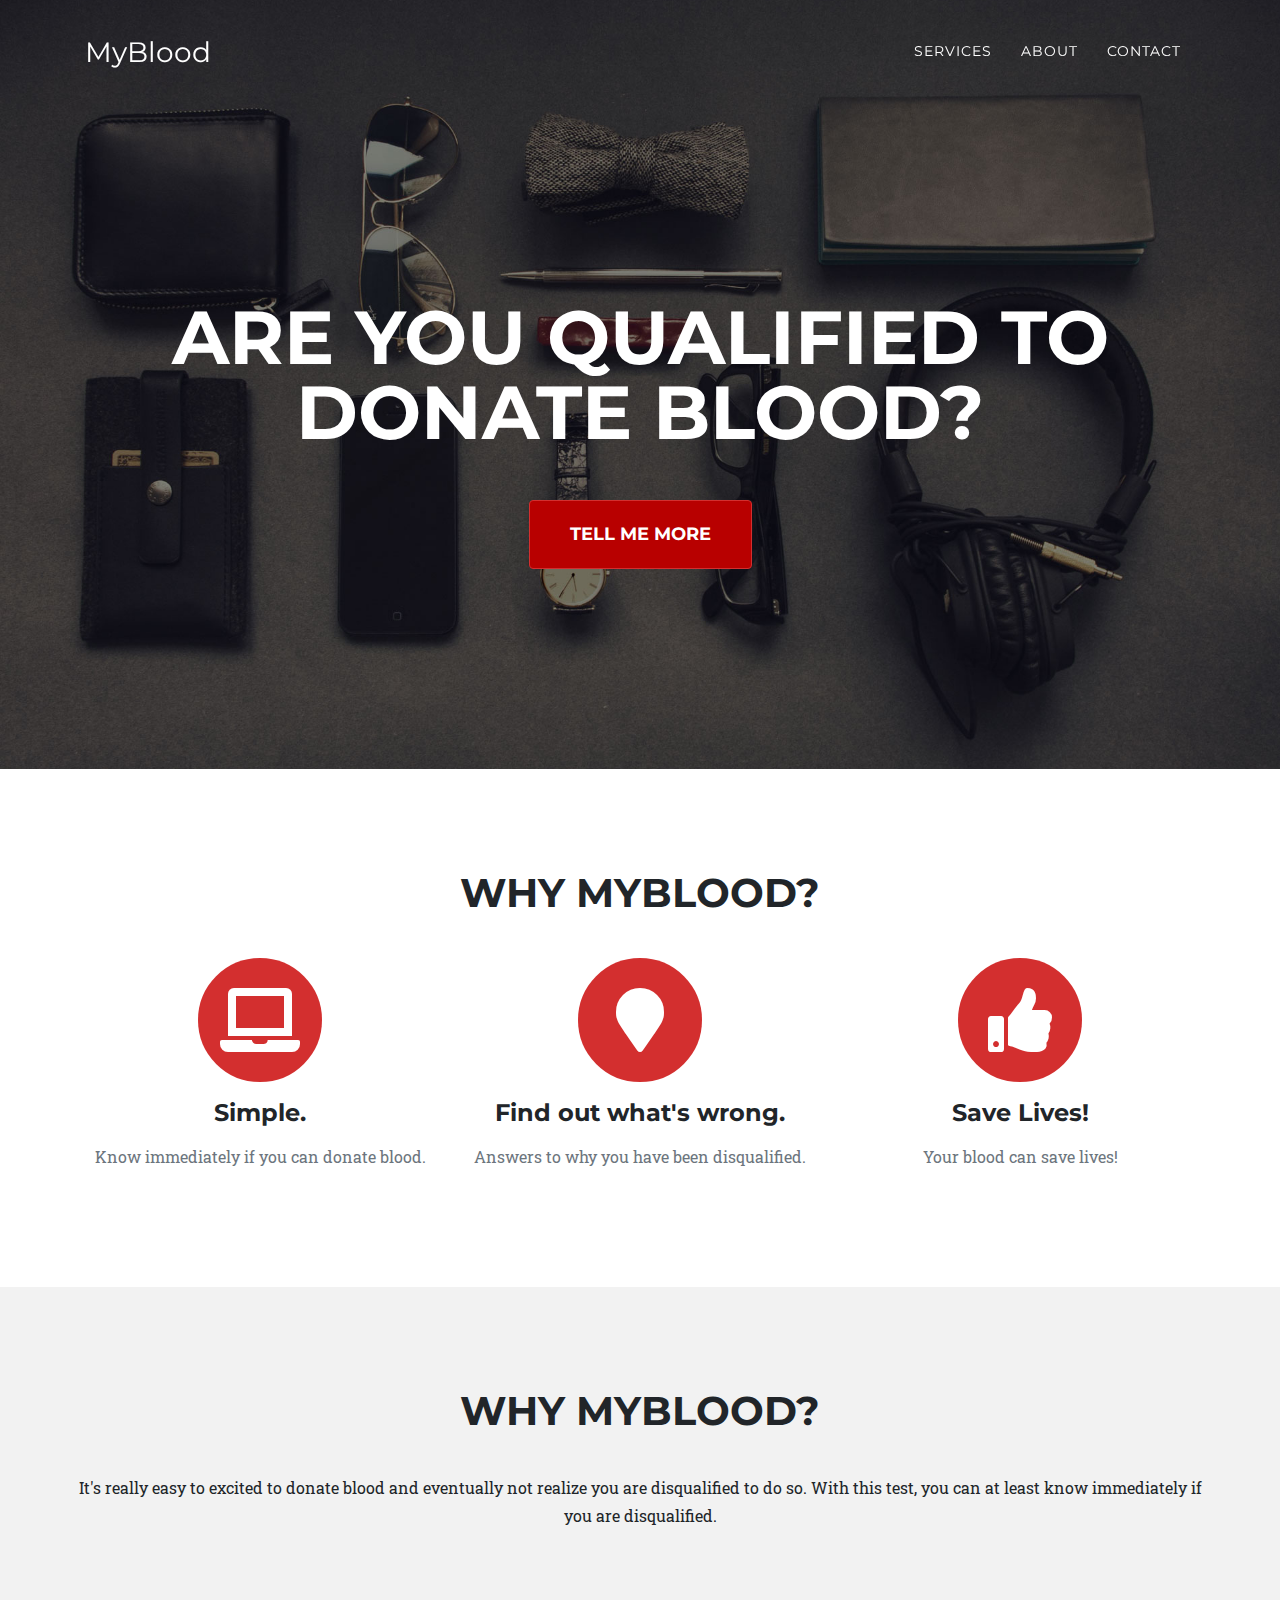
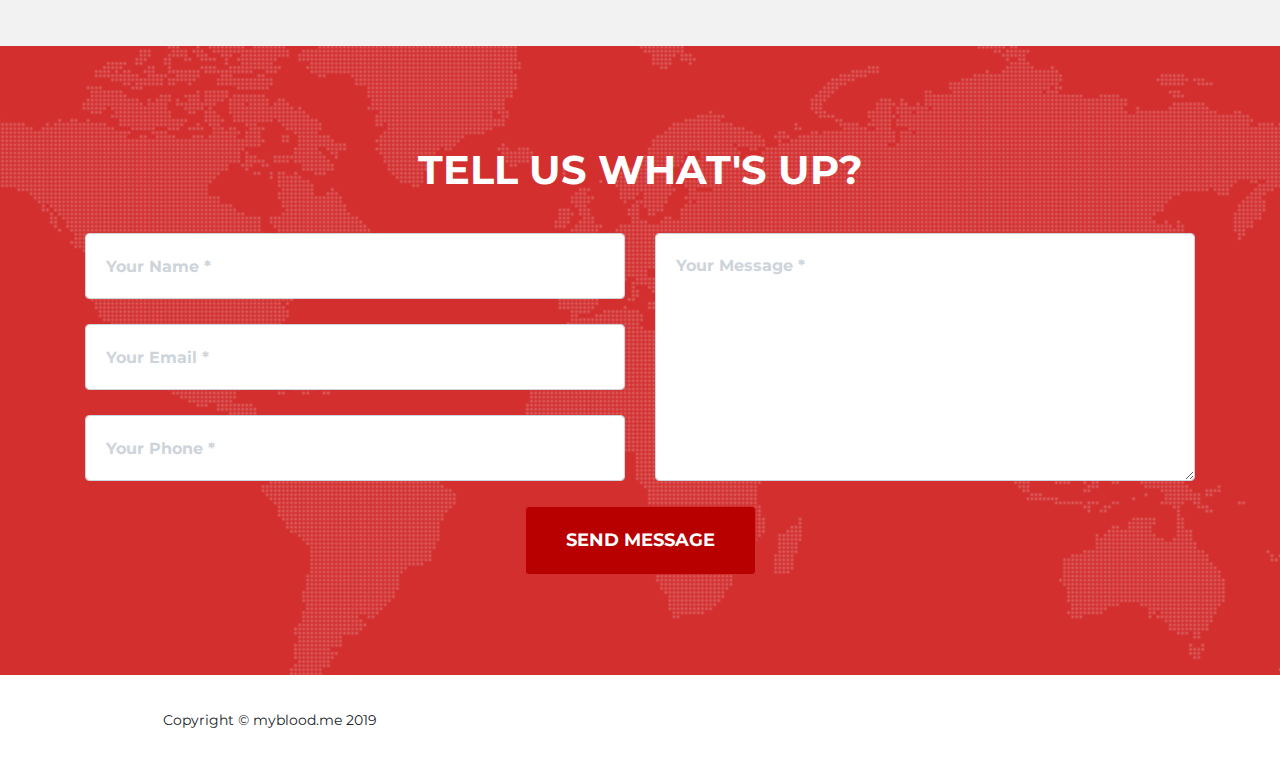
<file: index.html>
<!DOCTYPE html>
<html lang="en">

<head>

    <meta charset="utf-8">
    <meta name="viewport" content="width=device-width, initial-scale=1, shrink-to-fit=no">
    <meta name="description" content="">
    <meta name="author" content="">

    <title>MyBlood</title>

    <!-- Bootstrap core CSS -->
    <link href="vendor/bootstrap/css/bootstrap.min.css" rel="stylesheet">

    <!-- Custom fonts for this template -->
    <link href="vendor/fontawesome-free/css/all.min.css" rel="stylesheet" type="text/css">
    <link href="https://fonts.googleapis.com/css?family=Montserrat:400,700" rel="stylesheet" type="text/css">
    <link href='https://fonts.googleapis.com/css?family=Kaushan+Script' rel='stylesheet' type='text/css'>
    <link href='https://fonts.googleapis.com/css?family=Droid+Serif:400,700,400italic,700italic' rel='stylesheet' type='text/css'>
    <link href='https://fonts.googleapis.com/css?family=Roboto+Slab:400,100,300,700' rel='stylesheet' type='text/css'>

    <!-- Custom styles for this template -->
    <link href="css/style.css" rel="stylesheet">

</head>

<body id="page-top">

    <!-- Navigation -->
    <nav class="navbar navbar-expand-lg navbar-dark fixed-top" id="mainNav">
        <div class="container">
            <a class="navbar-brand js-scroll-trigger" href="#page-top">MyBlood</a>
            <button class="navbar-toggler navbar-toggler-right" type="button" data-toggle="collapse" data-target="#navbarResponsive" aria-controls="navbarResponsive" aria-expanded="false" aria-label="Toggle navigation">
                Menu
                <i class="fas fa-bars"></i>
            </button>
            <div class="collapse navbar-collapse" id="navbarResponsive">
                <ul class="navbar-nav text-uppercase ml-auto">
                    <li class="nav-item">
                        <a class="nav-link js-scroll-trigger" href="#services">Services</a>
                    </li>
                    <li class="nav-item">
                        <a class="nav-link js-scroll-trigger" href="#about">About</a>
                    </li>
                    <li class="nav-item">
                        <a class="nav-link js-scroll-trigger" href="#contact">Contact</a>
                    </li>

                </ul>
            </div>
        </div>
    </nav>

    <!-- Header -->
    <header class="masthead">
        <div class="container">
            <div class="intro-text">
                <div class="intro-heading text-uppercase">Are you qualified to donate blood?</div>
                <a class="btn btn-primary btn-xl text-uppercase js-scroll-trigger" href="test.html">Tell Me More</a>
            </div>
        </div>
    </header>

    <!-- Services -->
    <section class="page-section" id="services">
        <div class="container">
            <div class="row">
                <div class="col-lg-12 text-center">
                    <h2 class="section-heading text-uppercase">Why MyBlood?</h2>
                    <br>
                </div>
            </div>
            <div class="row text-center">
                <div class="col-md-4">
                    <span class="fa-stack fa-4x">
                        <i class="fas fa-circle fa-stack-2x text-primary"></i>
                        <i class="fas fa-laptop fa-stack-1x fa-inverse"></i>
                    </span>
                    <h4 class="service-heading">Simple.</h4>
                    <p class="text-muted">Know immediately if you can donate blood.</p>
                </div>
                <div class="col-md-4">
                    <span class="fa-stack fa-4x">
                        <i class="fas fa-circle fa-stack-2x text-primary"></i>
                        <i class="fas fa-map-marker fa-stack-1x fa-inverse"></i>
                    </span>
                    <h4 class="service-heading">Find out what's wrong.</h4>
                    <p class="text-muted">Answers to why you have been disqualified.</p>
                </div>
                <div class="col-md-4">
                    <span class="fa-stack fa-4x">
                        <i class="fas fa-circle fa-stack-2x text-primary"></i>
                        <i class="fas fa-thumbs-up fa-stack-1x fa-inverse"></i>
                    </span>
                    <h4 class="service-heading">Save Lives!</h4>
                    <p class="text-muted">Your blood can save lives!</p>
                </div>
            </div>
        </div>
    </section>

    <!-- About MyBlood -->
    <section class="page-section" id="about">
        <div class="container">
            <div class="row">
                <div class="col-lg-12 text-center">
                    <h2 class="section-heading text-uppercase">Why MyBlood?</h2>
                    <br>
                </div>
            </div>
            <div class="row text-center">
                <p> It's really easy to excited to donate blood and eventually not realize you are disqualified to do so. With this test, you can at least know immediately if you are disqualified. </p>
            </div>
        </div>
    </section>

    <!-- Contact -->
    <section class="page-section" id="contact">
        <div class="container">
            <div class="row">
                <div class="col-lg-12 text-center">
                    <h2 class="section-heading text-uppercase">Tell us what's up?</h2>
                    <br>
                </div>
            </div>
            <div class="row">
                <div class="col-lg-12">
                    <form id="contactForm" name="sentMessage" novalidate="novalidate">
                        <div class="row">
                            <div class="col-md-6">
                                <div class="form-group">
                                    <input class="form-control" id="name" type="text" placeholder="Your Name *" required="required" data-validation-required-message="Please enter your name.">
                                    <p class="help-block text-danger"></p>
                                </div>
                                <div class="form-group">
                                    <input class="form-control" id="email" type="email" placeholder="Your Email *" required="required" data-validation-required-message="Please enter your email address.">
                                    <p class="help-block text-danger"></p>
                                </div>
                                <div class="form-group">
                                    <input class="form-control" id="phone" type="tel" placeholder="Your Phone *" required="required" data-validation-required-message="Please enter your phone number.">
                                    <p class="help-block text-danger"></p>
                                </div>
                            </div>
                            <div class="col-md-6">
                                <div class="form-group">
                                    <textarea class="form-control" id="message" placeholder="Your Message *" required="required" data-validation-required-message="Please enter a message."></textarea>
                                    <p class="help-block text-danger"></p>
                                </div>
                            </div>
                            <div class="clearfix"></div>
                            <div class="col-lg-12 text-center">
                                <div id="success"></div>
                                <button id="sendMessageButton" class="btn btn-primary btn-xl text-uppercase" type="submit">Send Message</button>
                            </div>
                        </div>
                    </form>
                </div>
            </div>
        </div>
    </section>

    <!-- Footer -->
    <footer class="footer">
        <div class="container">
            <div class="col-md-4">
                <span class="copyright">Copyright &copy; myblood.me 2019</span>
            </div>
        </div>
    </footer>

    <!-- Bootstrap core JavaScript -->
    <script src="vendor/jquery/jquery.min.js"></script>
    <script src="vendor/bootstrap/js/bootstrap.bundle.min.js"></script>

    <!-- Plugin JavaScript -->
    <script src="vendor/jquery-easing/jquery.easing.min.js"></script>

    <!-- Contact form JavaScript -->
    <script src="js/jqBootstrapValidation.js"></script>
    <script src="js/contact_me.js"></script>

    <!-- Custom scripts -->
    <script src="js/script.min.js"></script>

</body>

</html>
</file>
<file: css/style.css>
/*!
 * Start Bootstrap - Agency v5.2.2 (https://startbootstrap.com/template-overviews/agency)
 * Copyright 2013-2019 Start Bootstrap
 * Licensed under MIT (https://github.com/BlackrockDigital/startbootstrap-agency/blob/master/LICENSE)
 */
body {
    overflow-x: hidden;
    font-family: 'Roboto Slab', -apple-system, BlinkMacSystemFont, 'Segoe UI', Roboto, 'Helvetica Neue', Arial, sans-serif, 'Apple Color Emoji', 'Segoe UI Emoji', 'Segoe UI Symbol', 'Noto Color Emoji';
}

p {
    line-height: 1.75;
}

a {
    color: #D32F2F;
}

a:hover {
    color: #fec503;
}

.text-primary {
    color: #D32F2F !important;
}

h1,
h2,
h3,
h4,
h5,
h6 {
    font-weight: 700;
    font-family: 'Montserrat', -apple-system, BlinkMacSystemFont, 'Segoe UI', Roboto, 'Helvetica Neue', Arial, sans-serif, 'Apple Color Emoji', 'Segoe UI Emoji', 'Segoe UI Symbol', 'Noto Color Emoji';
}

.page-section {
    padding: 100px 0;
}

.page-section h2.section-heading {
    font-size: 40px;
    margin-top: 0;
    margin-bottom: 15px;
}

.page-section h3.section-subheading {
    font-size: 16px;
    font-weight: 400;
    font-style: italic;
    margin-bottom: 75px;
    text-transform: none;
    font-family: 'Droid Serif', -apple-system, BlinkMacSystemFont, 'Segoe UI', Roboto, 'Helvetica Neue', Arial, sans-serif, 'Apple Color Emoji', 'Segoe UI Emoji', 'Segoe UI Symbol', 'Noto Color Emoji';
}

@media (min-width: 768px) {
    section {
        padding: 150px 0;
    }
}

::-moz-selection {
    background: #D32F2F;
    text-shadow: none;
}

::selection {
    background: #D32F2F;
    text-shadow: none;
}

img::-moz-selection {
    background: transparent;
}

img::selection {
    background: transparent;
}

img::-moz-selection {
    background: transparent;
}

.btn {
    font-family: 'Montserrat', -apple-system, BlinkMacSystemFont, 'Segoe UI', Roboto, 'Helvetica Neue', Arial, sans-serif, 'Apple Color Emoji', 'Segoe UI Emoji', 'Segoe UI Symbol', 'Noto Color Emoji';
    font-weight: 700;
}

.btn-xl {
    font-size: 18px;
    padding: 20px 40px;
}

.btn-primary {
    background-color: #B80000;
    border-color: #D32F2F;
}

.btn-primary:active, .btn-primary:focus, .btn-primary:hover {
    background-color: #700000 !important;
    border-color: #700000 !important;
    color: white;
}

#mainNav {
    background-color: #D32F2F;
}

#mainNav .navbar-toggler {
    font-size: 12px;
    right: 0;
    padding: 13px;
    text-transform: uppercase;
    color: white;
    border: 0;
    background-color: #B80000;
    font-family: 'Montserrat', -apple-system, BlinkMacSystemFont, 'Segoe UI', Roboto, 'Helvetica Neue', Arial, sans-serif, 'Apple Color Emoji', 'Segoe UI Emoji', 'Segoe UI Symbol', 'Noto Color Emoji';
}

#mainNav .navbar-brand {
    color: #ffffff;
    font-family: 'Montserrat', -apple-system, BlinkMacSystemFont, 'Segoe UI', Roboto, 'Helvetica Neue', Arial, sans-serif, 'Apple Color Emoji', 'Segoe UI Emoji', 'Segoe UI Symbol', 'Noto Color Emoji';
}

#mainNav .navbar-brand.active, #mainNav .navbar-brand:active, #mainNav .navbar-brand:focus, #mainNav .navbar-brand:hover {
    color: #fec503;
}

#mainNav .navbar-nav .nav-item .nav-link {
    font-size: 90%;
    font-weight: 400;
    padding: 0.75em 0;
    letter-spacing: 1px;
    color: white;
    font-family: 'Montserrat', -apple-system, BlinkMacSystemFont, 'Segoe UI', Roboto, 'Helvetica Neue', Arial, sans-serif, 'Apple Color Emoji', 'Segoe UI Emoji', 'Segoe UI Symbol', 'Noto Color Emoji';
}

#mainNav .navbar-nav .nav-item .nav-link.active, #mainNav .navbar-nav .nav-item .nav-link:hover {
    color: #FFFFFF;
}

@media (min-width: 992px) {
    #mainNav {
        padding-top: 25px;
        padding-bottom: 25px;
        transition: padding-top 0.3s, padding-bottom 0.3s;
        border: none;
        background-color: transparent;
    }

    #mainNav .navbar-brand {
        font-size: 1.75em;
        transition: all 0.3s;
    }

    #mainNav .navbar-nav .nav-item .nav-link {
        padding: 1.1em 1em !important;
    }

    #mainNav.navbar-shrink {
        padding-top: 0;
        padding-bottom: 0;
        background-color: #D32F2F;
    }

    #mainNav.navbar-shrink .navbar-brand {
        font-size: 1.25em;
        padding: 12px 0;
    }
}

#mainNav2 {
    background-color: #D32F2F;
}

#mainNav2 .navbar-toggler {
    font-size: 12px;
    right: 0;
    padding: 13px;
    text-transform: uppercase;
    color: white;
    border: 0;
    background-color: #B80000;
    font-family: 'Montserrat', -apple-system, BlinkMacSystemFont, 'Segoe UI', Roboto, 'Helvetica Neue', Arial, sans-serif, 'Apple Color Emoji', 'Segoe UI Emoji', 'Segoe UI Symbol', 'Noto Color Emoji';
}

#mainNav2 .navbar-brand {
    color: #ffffff;
    font-family: 'Montserrat', -apple-system, BlinkMacSystemFont, 'Segoe UI', Roboto, 'Helvetica Neue', Arial, sans-serif, 'Apple Color Emoji', 'Segoe UI Emoji', 'Segoe UI Symbol', 'Noto Color Emoji';
}

#mainNav2 .navbar-brand.active, #mainNav .navbar-brand:active, #mainNav .navbar-brand:focus, #mainNav .navbar-brand:hover {
    color: #fec503;
}

#mainNav2 .navbar-nav .nav-item .nav-link {
    font-size: 90%;
    font-weight: 400;
    padding: 0.75em 0;
    letter-spacing: 1px;
    color: white;
    font-family: 'Montserrat', -apple-system, BlinkMacSystemFont, 'Segoe UI', Roboto, 'Helvetica Neue', Arial, sans-serif, 'Apple Color Emoji', 'Segoe UI Emoji', 'Segoe UI Symbol', 'Noto Color Emoji';
}

#mainNav2 .navbar-nav .nav-item .nav-link.active, #mainNav .navbar-nav .nav-item .nav-link:hover {
    color: #FFFFFF;
}

@media (min-width: 992px) {
    #mainNav2 {
        padding-top: 25px;
        padding-bottom: 25px;
        transition: padding-top 0.3s, padding-bottom 0.3s;
        border: none;
        background-color: transparent;
    }

    #mainNav2 .navbar-brand {
        font-size: 1.75em;
        transition: all 0.3s;
    }

    #mainNav2 .navbar-nav .nav-item .nav-link {
        padding: 1.1em 1em !important;
    }

    #mainNav2 {
        padding-top: 0;
        padding-bottom: 0;
        background-color: #D32F2F;
    }

    #mainNav2.navbar-brand {
        font-size: 1.25em;
        padding: 12px 0;
    }
}

header.masthead {
    text-align: center;
    color: white;
    background-image: url("../img/header-bg.jpg");
    background-repeat: no-repeat;
    background-attachment: scroll;
    background-position: center center;
    background-size: cover;
}

header.masthead .intro-text {
    padding-top: 150px;
    padding-bottom: 100px;
}

header.masthead .intro-text .intro-lead-in {
    font-size: 22px;
    font-style: italic;
    line-height: 22px;
    margin-bottom: 25px;
    font-family: 'Droid Serif', -apple-system, BlinkMacSystemFont, 'Segoe UI', Roboto, 'Helvetica Neue', Arial, sans-serif, 'Apple Color Emoji', 'Segoe UI Emoji', 'Segoe UI Symbol', 'Noto Color Emoji';
}

header.masthead .intro-text .intro-heading {
    font-size: 50px;
    font-weight: 700;
    line-height: 50px;
    margin-bottom: 25px;
    font-family: 'Montserrat', -apple-system, BlinkMacSystemFont, 'Segoe UI', Roboto, 'Helvetica Neue', Arial, sans-serif, 'Apple Color Emoji', 'Segoe UI Emoji', 'Segoe UI Symbol', 'Noto Color Emoji';
}

@media (min-width: 768px) {
    header.masthead .intro-text {
        padding-top: 300px;
        padding-bottom: 200px;
    }

    header.masthead .intro-text .intro-lead-in {
        font-size: 40px;
        font-style: italic;
        line-height: 40px;
        margin-bottom: 25px;
        font-family: 'Droid Serif', -apple-system, BlinkMacSystemFont, 'Segoe UI', Roboto, 'Helvetica Neue', Arial, sans-serif, 'Apple Color Emoji', 'Segoe UI Emoji', 'Segoe UI Symbol', 'Noto Color Emoji';
    }

    header.masthead .intro-text .intro-heading {
        font-size: 75px;
        font-weight: 700;
        line-height: 75px;
        margin-bottom: 50px;
        font-family: 'Montserrat', -apple-system, BlinkMacSystemFont, 'Segoe UI', Roboto, 'Helvetica Neue', Arial, sans-serif, 'Apple Color Emoji', 'Segoe UI Emoji', 'Segoe UI Symbol', 'Noto Color Emoji';
    }
}

.service-heading {
    margin: 15px 0;
    text-transform: none;
}

section#about {
    background-color: #F2F2F2;
}

section#contact {
    background-color: #D32F2F;
    background-image: url("../img/map-image.png");
    background-repeat: no-repeat;
    background-position: center;
}

section#contact .section-heading {
    color: #fff;
}

section#contact .form-group {
    margin-bottom: 25px;
}

section#contact .form-group input,
section#contact .form-group textarea {
    padding: 20px;
}

section#contact .form-group input.form-control {
    height: auto;
}

section#contact .form-group textarea.form-control {
    height: 248px;
}

section#contact .form-control:focus {
    border-color: #D32F2F;
    box-shadow: none;
}

section#contact ::-webkit-input-placeholder {
    font-weight: 700;
    color: #ced4da;
    font-family: 'Montserrat', -apple-system, BlinkMacSystemFont, 'Segoe UI', Roboto, 'Helvetica Neue', Arial, sans-serif, 'Apple Color Emoji', 'Segoe UI Emoji', 'Segoe UI Symbol', 'Noto Color Emoji';
}

section#contact :-moz-placeholder {
    font-weight: 700;
    color: #ced4da;
    font-family: 'Montserrat', -apple-system, BlinkMacSystemFont, 'Segoe UI', Roboto, 'Helvetica Neue', Arial, sans-serif, 'Apple Color Emoji', 'Segoe UI Emoji', 'Segoe UI Symbol', 'Noto Color Emoji';
}

section#contact ::-moz-placeholder {
    font-weight: 700;
    color: #ced4da;
    font-family: 'Montserrat', -apple-system, BlinkMacSystemFont, 'Segoe UI', Roboto, 'Helvetica Neue', Arial, sans-serif, 'Apple Color Emoji', 'Segoe UI Emoji', 'Segoe UI Symbol', 'Noto Color Emoji';
}

section#contact :-ms-input-placeholder {
    font-weight: 700;
    color: #ced4da;
    font-family: 'Montserrat', -apple-system, BlinkMacSystemFont, 'Segoe UI', Roboto, 'Helvetica Neue', Arial, sans-serif, 'Apple Color Emoji', 'Segoe UI Emoji', 'Segoe UI Symbol', 'Noto Color Emoji';
}

.footer {
    padding: 25px 0;
    text-align: center;
}

.footer span.copyright {
    font-size: 90%;
    line-height: 40px;
    text-transform: none;
    font-family: 'Montserrat', -apple-system, BlinkMacSystemFont, 'Segoe UI', Roboto, 'Helvetica Neue', Arial, sans-serif, 'Apple Color Emoji', 'Segoe UI Emoji', 'Segoe UI Symbol', 'Noto Color Emoji';
}

.footer ul.quicklinks {
    font-size: 90%;
    line-height: 40px;
    margin-bottom: 0;
    text-transform: none;
    font-family: 'Montserrat', -apple-system, BlinkMacSystemFont, 'Segoe UI', Roboto, 'Helvetica Neue', Arial, sans-serif, 'Apple Color Emoji', 'Segoe UI Emoji', 'Segoe UI Symbol', 'Noto Color Emoji';
</file>
